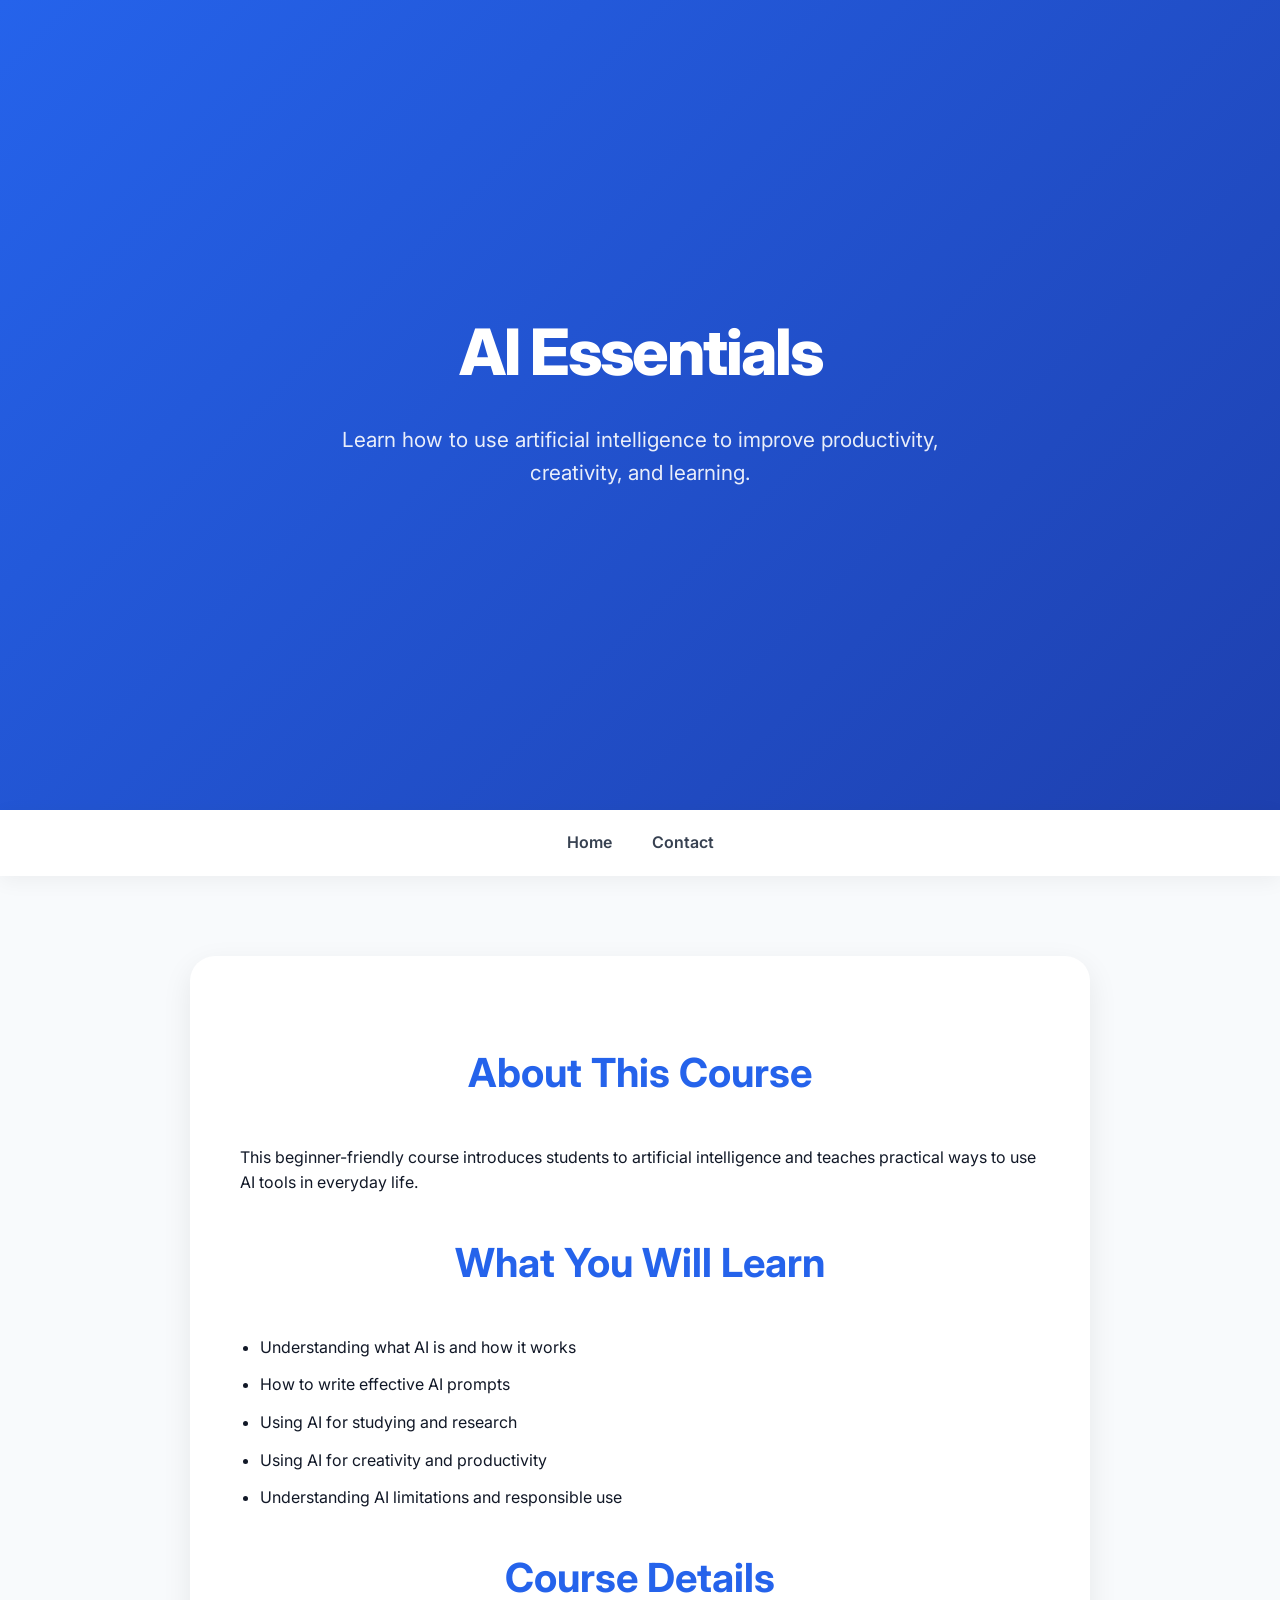
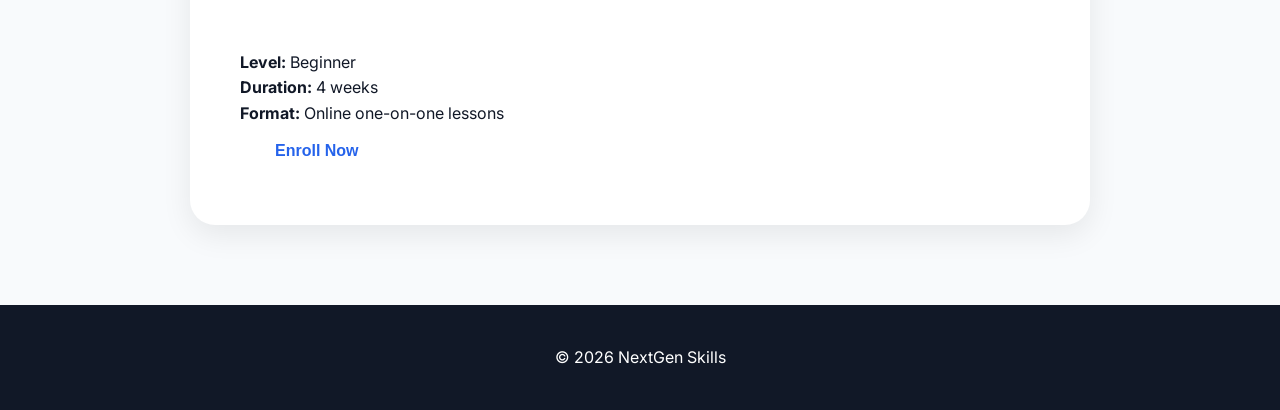
<file: ai-course.html>
<!doctype html>
<html lang="en">
  <head>
    <meta charset="UTF-8" />

    <meta name="viewport" content="width=device-width, initial-scale=1.0" />

    <title>AI Essentials | NextGen Skills</title>

    <link rel="stylesheet" href="style.css" />
  </head>

  <body>
    <header>
      <h1>AI Essentials</h1>

      <p>
        Learn how to use artificial intelligence to improve productivity,
        creativity, and learning.
      </p>
    </header>

    <nav>
      <ul>
        <li><a href="index.html">Home</a></li>

        <li><a href="contact.html">Contact</a></li>
      </ul>
    </nav>

    <main>
      <section class="course-details">
        <h2>About This Course</h2>

        <p>
          This beginner-friendly course introduces students to artificial
          intelligence and teaches practical ways to use AI tools in everyday
          life.
        </p>

        <h2>What You Will Learn</h2>

        <ul>
          <li>Understanding what AI is and how it works</li>

          <li>How to write effective AI prompts</li>

          <li>Using AI for studying and research</li>

          <li>Using AI for creativity and productivity</li>

          <li>Understanding AI limitations and responsible use</li>
        </ul>

        <h2>Course Details</h2>

        <p><strong>Level:</strong> Beginner</p>

        <p><strong>Duration:</strong> 4 weeks</p>

        <p><strong>Format:</strong> Online one-on-one lessons</p>

        <button>Enroll Now</button>
      </section>
    </main>

    <footer>
      <p>© 2026 NextGen Skills</p>
    </footer>
  </body>
</html>
</file>
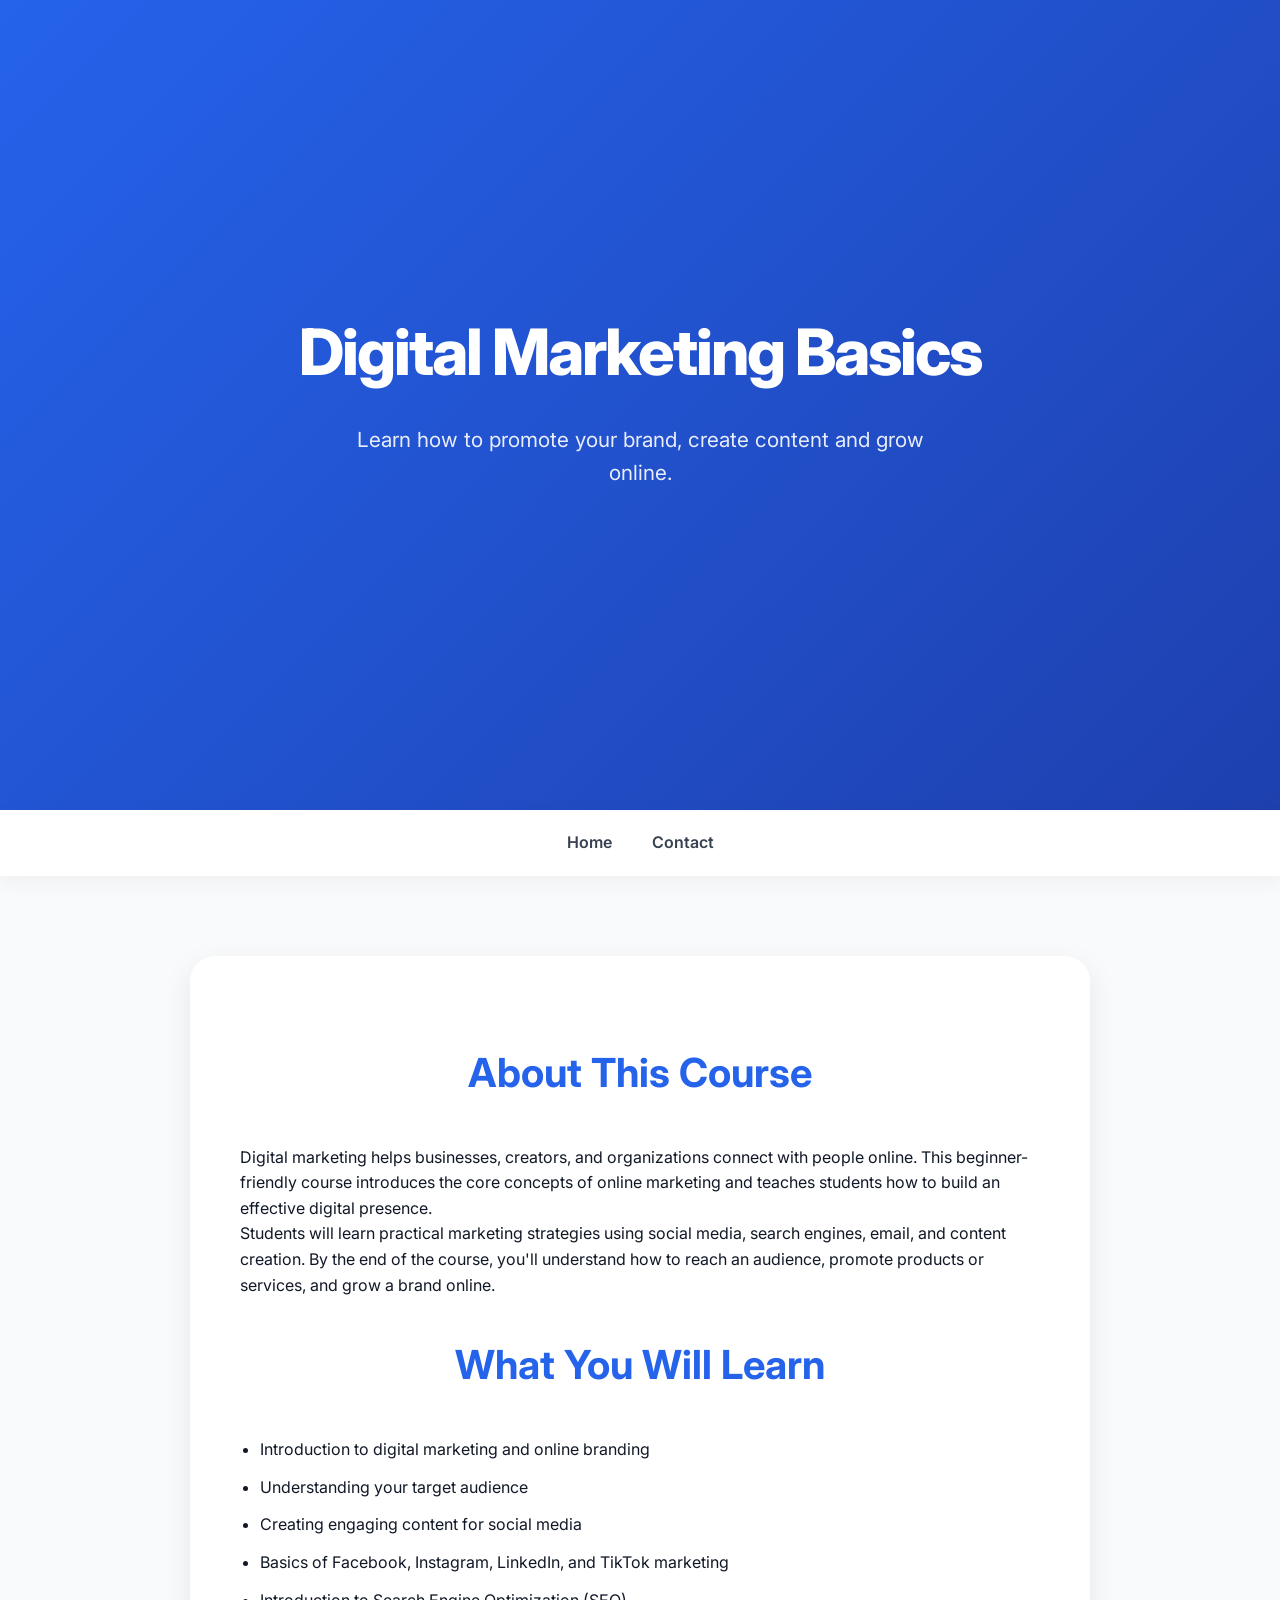
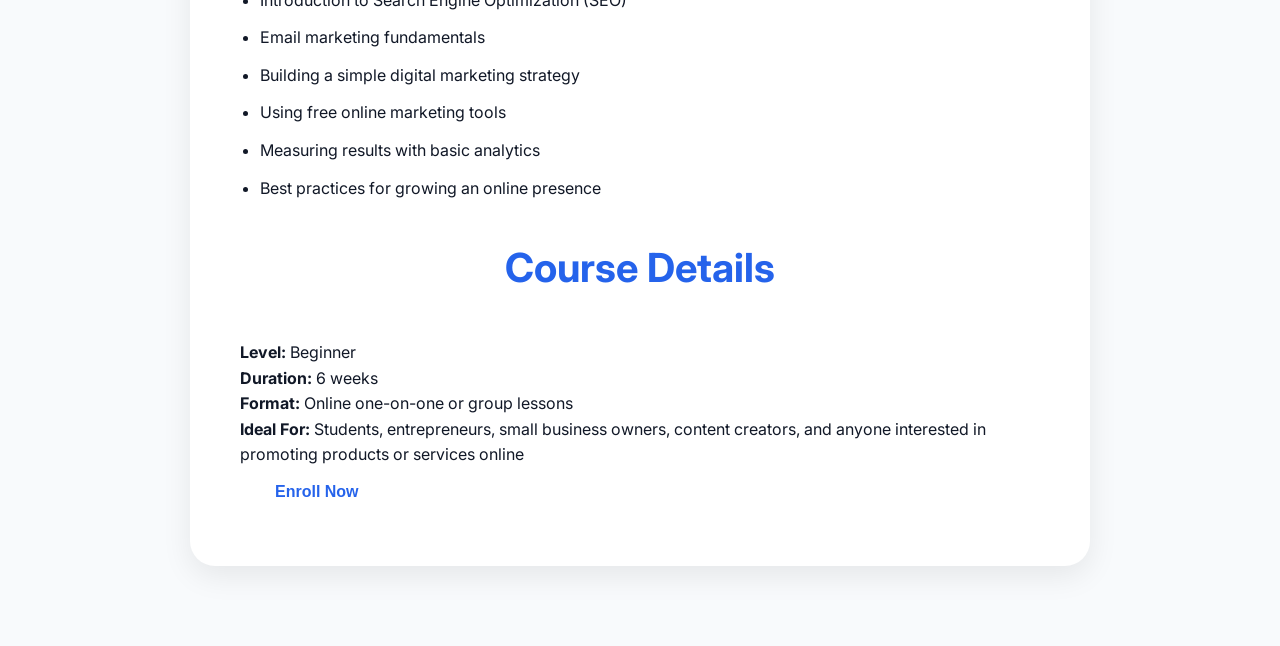
<file: digital-marketing.html>
<!doctype html>
<html lang="en">
  <head>
    <meta charset="UTF-8" />

    <meta name="viewport" content="width=device-width, initial-scale=1.0" />

    <title>Digital Marketing | NextGen Skills</title>

    <link rel="stylesheet" href="style.css" />
  </head>

  <body>
    <header>
      <h1>Digital Marketing Basics</h3>
            <p>
              Learn how to promote your brand, create content and grow online.</p>
    </header>

    <nav>
      <ul>
        <li><a href="index.html">Home</a></li>

        <li><a href="contact.html">Contact</a></li>
      </ul>
    </nav>

    <main>
      <section class="course-details">
<h2>About This Course</h2>

<p>
Digital marketing helps businesses, creators, and organizations connect
with people online. This beginner-friendly course introduces the core
concepts of online marketing and teaches students how to build an effective
digital presence.
</p>

<p>
Students will learn practical marketing strategies using social media,
search engines, email, and content creation. By the end of the course,
you'll understand how to reach an audience, promote products or services,
and grow a brand online.
</p>


<h2>What You Will Learn</h2>

<ul>

<li>Introduction to digital marketing and online branding</li>

<li>Understanding your target audience</li>

<li>Creating engaging content for social media</li>

<li>Basics of Facebook, Instagram, LinkedIn, and TikTok marketing</li>

<li>Introduction to Search Engine Optimization (SEO)</li>

<li>Email marketing fundamentals</li>

<li>Building a simple digital marketing strategy</li>

<li>Using free online marketing tools</li>

<li>Measuring results with basic analytics</li>

<li>Best practices for growing an online presence</li>

</ul>


<h2>Course Details</h2>

<p>
<strong>Level:</strong> Beginner
</p>

<p>
<strong>Duration:</strong> 6 weeks
</p>

<p>
<strong>Format:</strong> Online one-on-one or group lessons
</p>

<p>
<strong>Ideal For:</strong> Students, entrepreneurs, small business owners, content creators, and anyone interested in promoting products or services online
</p>

<button>
Enroll Now
</button>
</file>
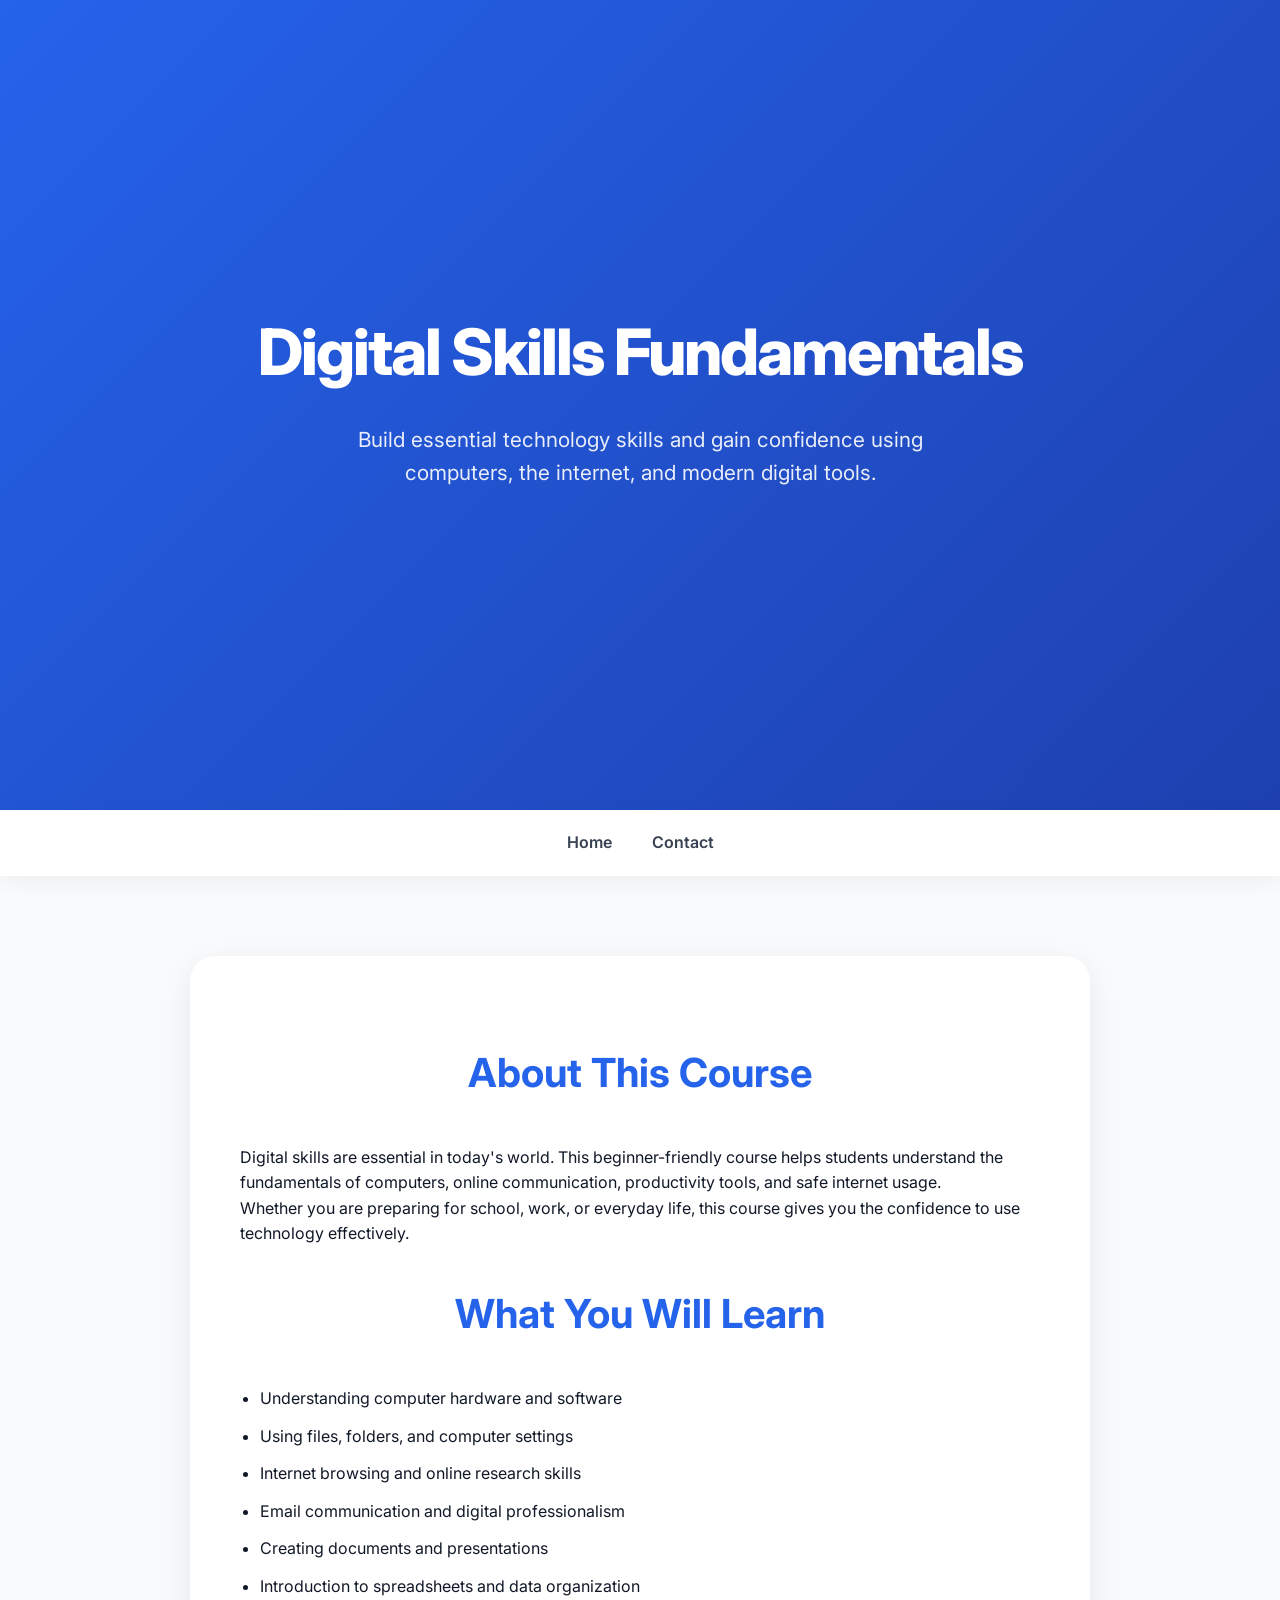
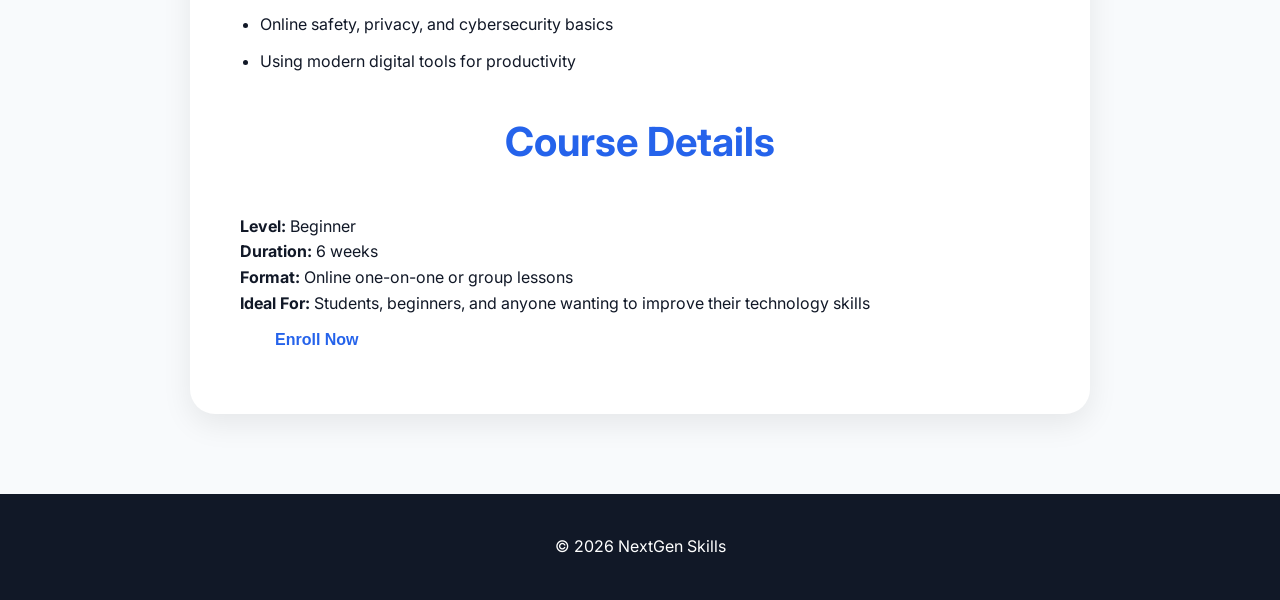
<file: digital-skills.html>
<!DOCTYPE html>
<html lang="en">

<head>

    <meta charset="UTF-8">

    <meta name="viewport" content="width=device-width, initial-scale=1.0">

    <title>Digital Skills Fundamentals | NextGen Skills</title>

    <link rel="stylesheet" href="style.css">

</head>


<body>


<header>

    <h1>Digital Skills Fundamentals</h1>

    <p>
        Build essential technology skills and gain confidence
        using computers, the internet, and modern digital tools.
    </p>

</header>



<nav>

<ul>

<li><a href="index.html">Home</a></li>

<li><a href="contact.html">Contact</a></li>

</ul>

</nav>




<main>


<section class="course-details">


<h2>About This Course</h2>


<p>
Digital skills are essential in today's world. This beginner-friendly
course helps students understand the fundamentals of computers,
online communication, productivity tools, and safe internet usage.
</p>


<p>
Whether you are preparing for school, work, or everyday life,
this course gives you the confidence to use technology effectively.
</p>




<h2>What You Will Learn</h2>


<ul>

<li>Understanding computer hardware and software</li>

<li>Using files, folders, and computer settings</li>

<li>Internet browsing and online research skills</li>

<li>Email communication and digital professionalism</li>

<li>Creating documents and presentations</li>

<li>Introduction to spreadsheets and data organization</li>

<li>Online safety, privacy, and cybersecurity basics</li>

<li>Using modern digital tools for productivity</li>

</ul>




<h2>Course Details</h2>


<p>
<strong>Level:</strong> Beginner
</p>


<p>
<strong>Duration:</strong> 6 weeks
</p>


<p>
<strong>Format:</strong> Online one-on-one or group lessons
</p>


<p>
<strong>Ideal For:</strong> Students, beginners, and anyone wanting to improve their technology skills
</p>



<button>
Enroll Now
</button>


</section>


</main>




<footer>

<p>
© 2026 NextGen Skills
</p>

</footer>


</body>

</html>
</file>
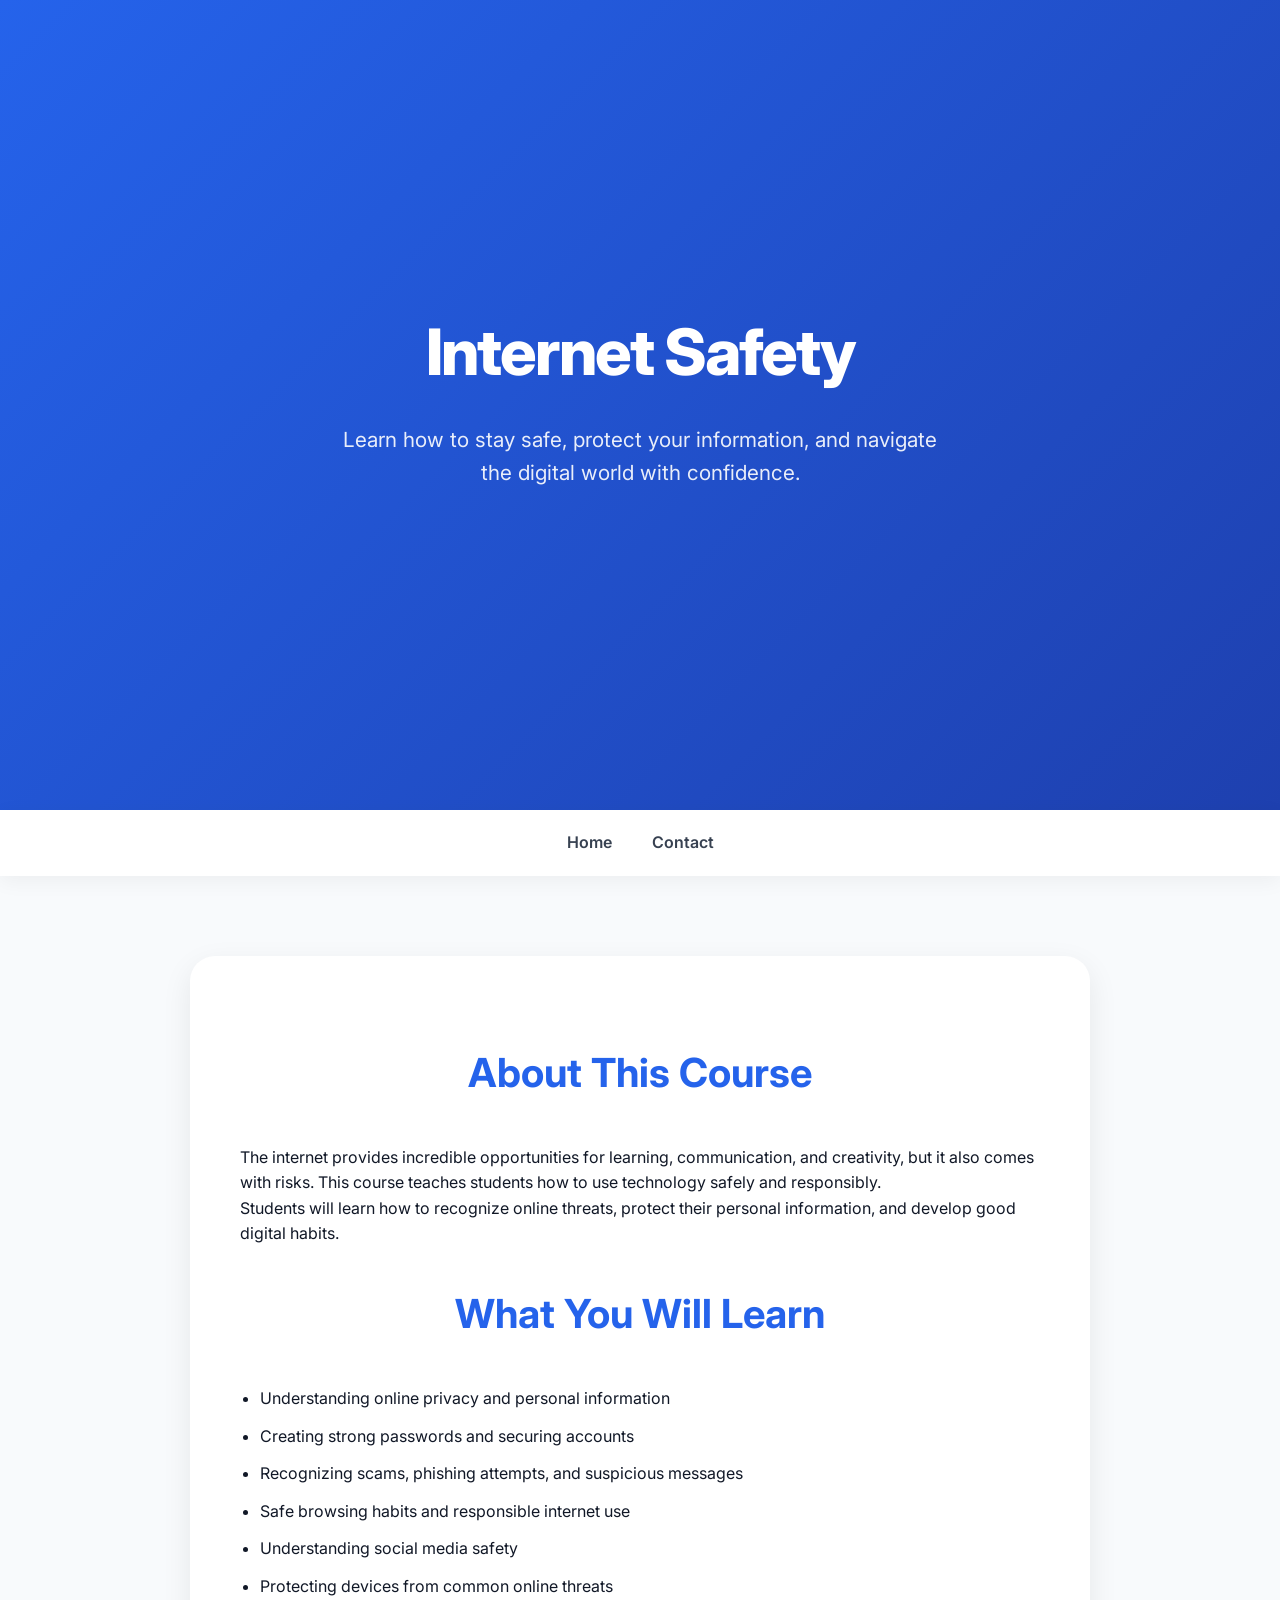
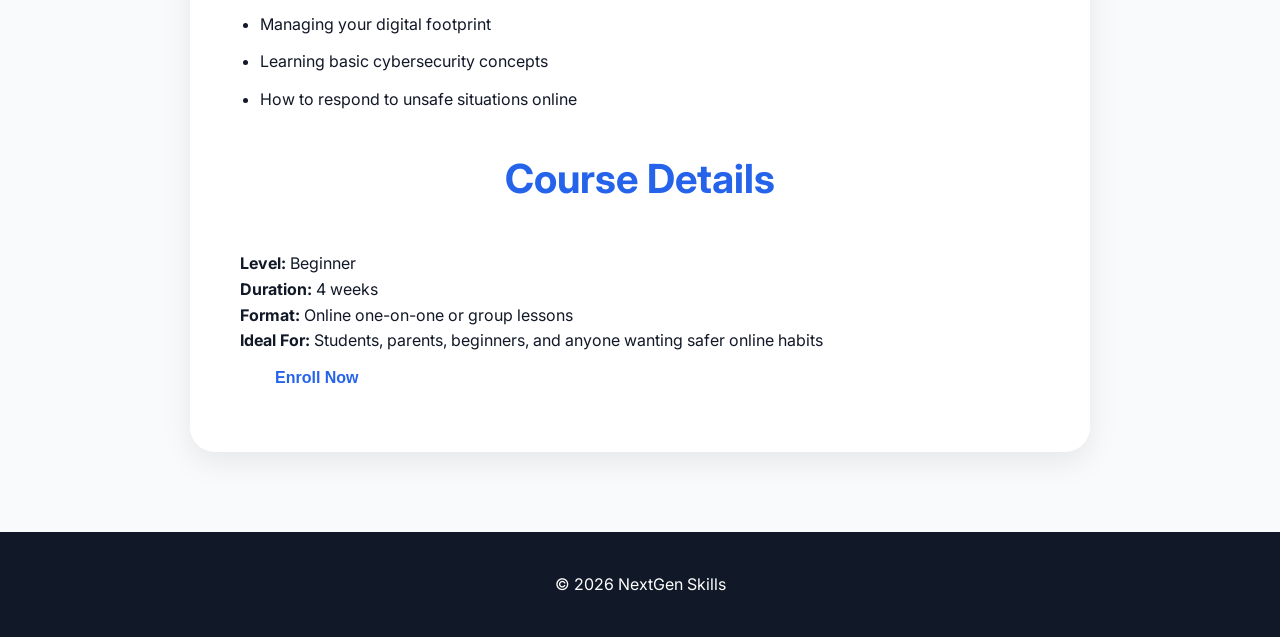
<file: internet-safety.html>
<!DOCTYPE html>
<html lang="en">

<head>

    <meta charset="UTF-8">

    <meta name="viewport" content="width=device-width, initial-scale=1.0">

    <title>Internet Safety | NextGen Skills</title>

    <link rel="stylesheet" href="style.css">

</head>


<body>


<header>

    <h1>Internet Safety</h1>

    <p>
        Learn how to stay safe, protect your information,
        and navigate the digital world with confidence.
    </p>

</header>



<nav>

<ul>

<li><a href="index.html">Home</a></li>

<li><a href="contact.html">Contact</a></li>

</ul>

</nav>




<main>


<section class="course-details">


<h2>About This Course</h2>


<p>
The internet provides incredible opportunities for learning,
communication, and creativity, but it also comes with risks.
This course teaches students how to use technology safely
and responsibly.
</p>


<p>
Students will learn how to recognize online threats, protect
their personal information, and develop good digital habits.
</p>




<h2>What You Will Learn</h2>


<ul>

<li>Understanding online privacy and personal information</li>

<li>Creating strong passwords and securing accounts</li>

<li>Recognizing scams, phishing attempts, and suspicious messages</li>

<li>Safe browsing habits and responsible internet use</li>

<li>Understanding social media safety</li>

<li>Protecting devices from common online threats</li>

<li>Managing your digital footprint</li>

<li>Learning basic cybersecurity concepts</li>

<li>How to respond to unsafe situations online</li>

</ul>




<h2>Course Details</h2>


<p>
<strong>Level:</strong> Beginner
</p>


<p>
<strong>Duration:</strong> 4 weeks
</p>


<p>
<strong>Format:</strong> Online one-on-one or group lessons
</p>


<p>
<strong>Ideal For:</strong> Students, parents, beginners, and anyone wanting safer online habits
</p>



<button>
Enroll Now
</button>


</section>


</main>




<footer>

<p>
© 2026 NextGen Skills
</p>

</footer>


</body>

</html>
</file>
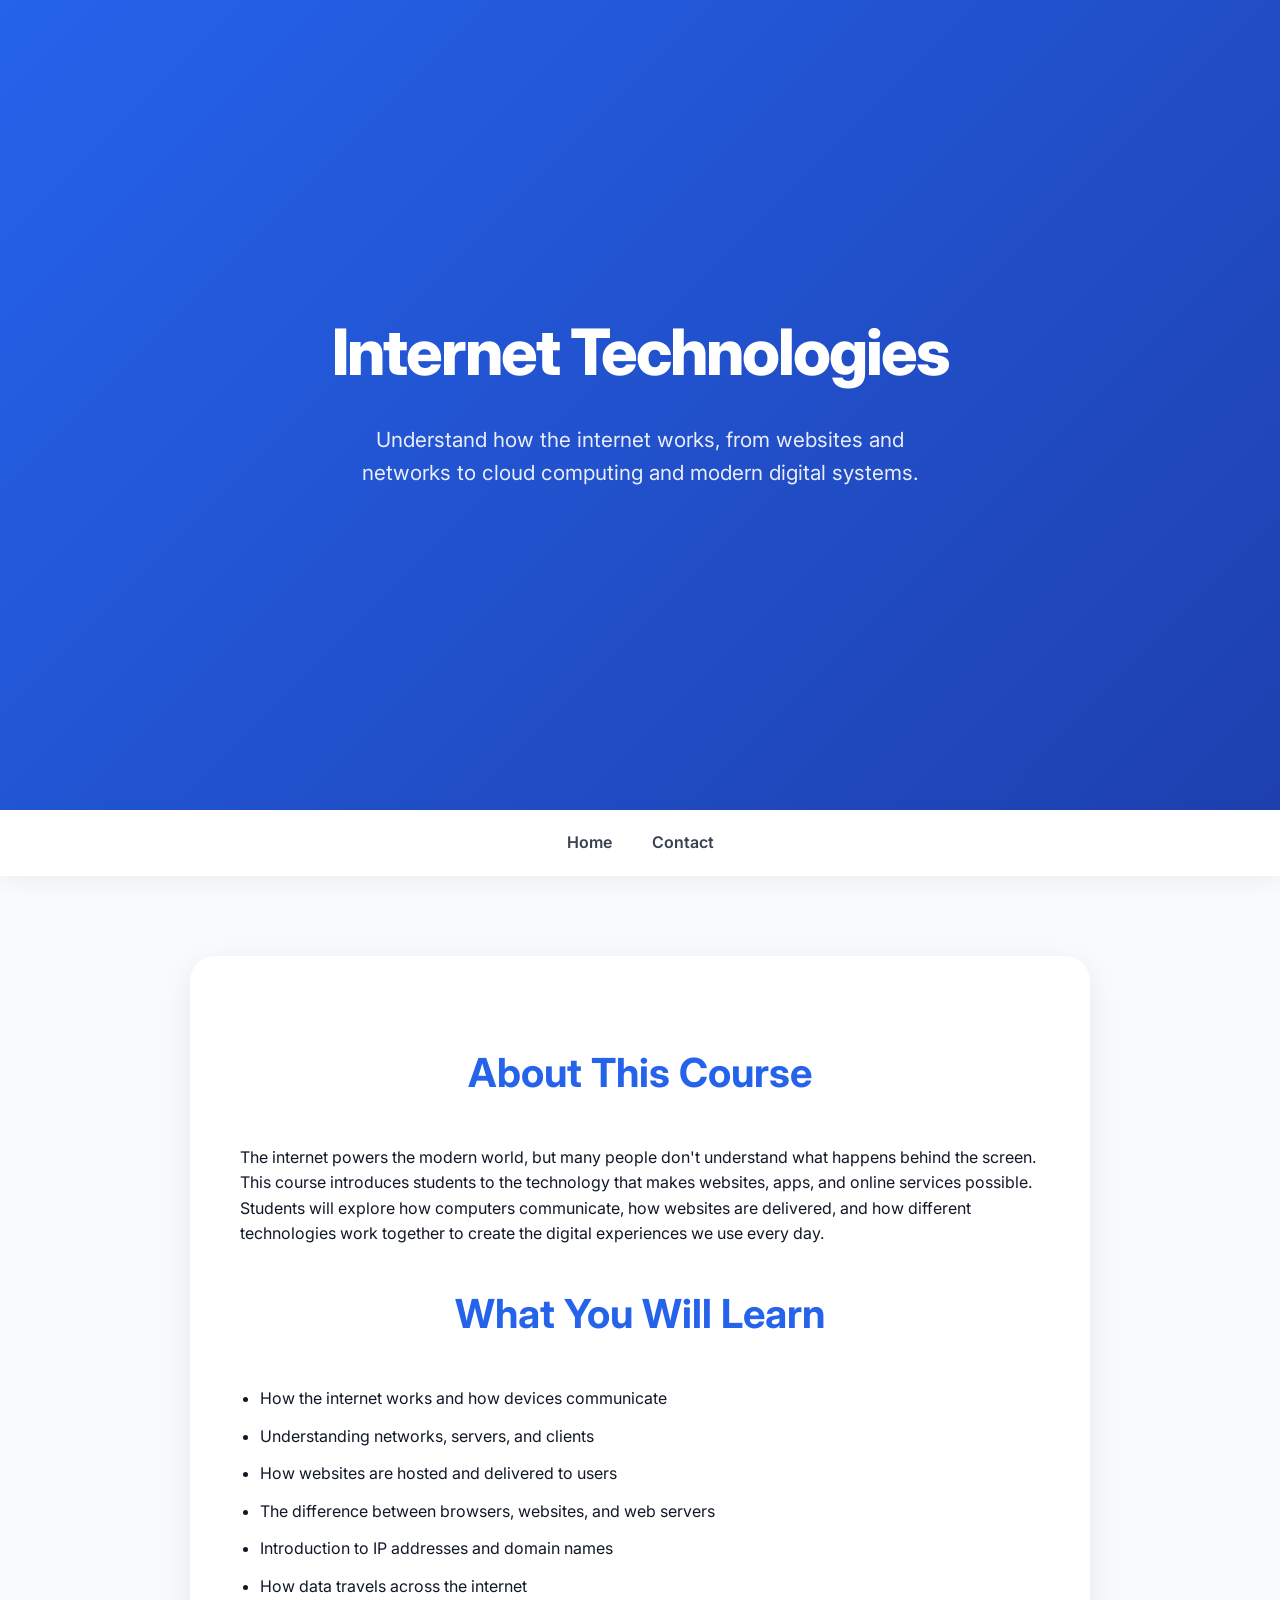
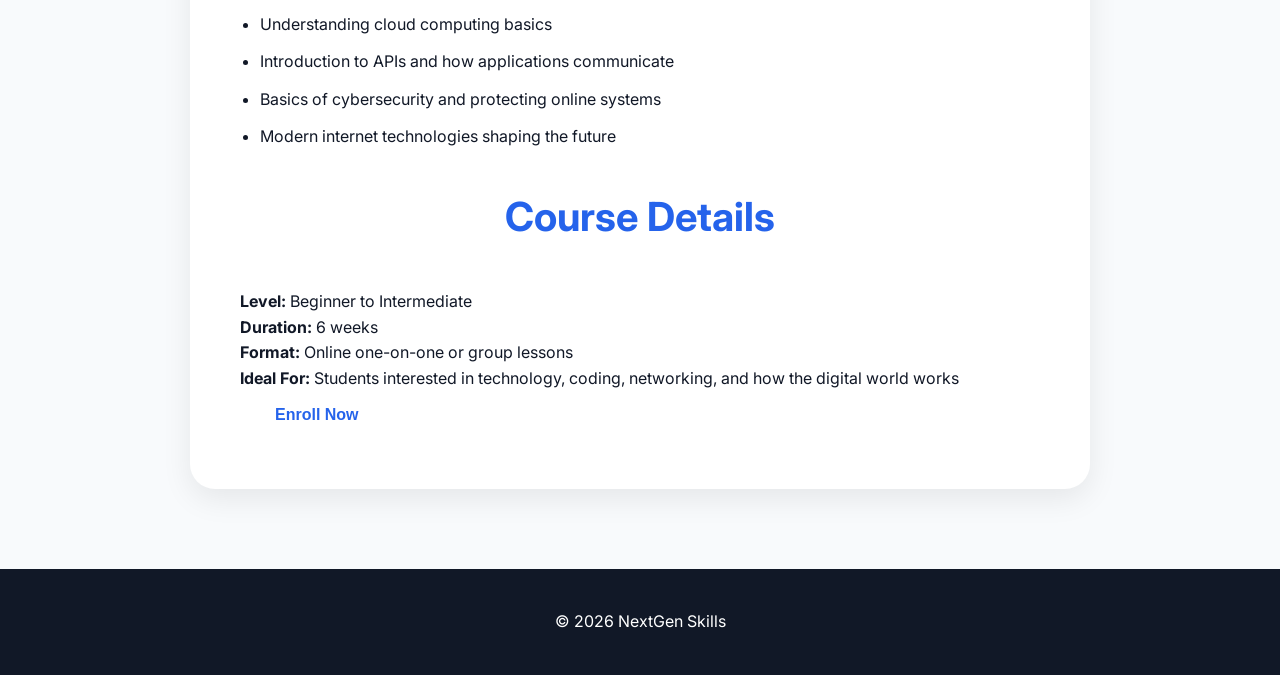
<file: internet-tech.html>
<!DOCTYPE html>
<html lang="en">

<head>

    <meta charset="UTF-8">

    <meta name="viewport" content="width=device-width, initial-scale=1.0">

    <title>Internet Technologies | NextGen Skills</title>

    <link rel="stylesheet" href="style.css">

</head>


<body>


<header>

    <h1>Internet Technologies</h1>

    <p>
        Understand how the internet works, from websites and networks
        to cloud computing and modern digital systems.
    </p>

</header>



<nav>

<ul>

<li><a href="index.html">Home</a></li>

<li><a href="contact.html">Contact</a></li>

</ul>

</nav>




<main>


<section class="course-details">


<h2>About This Course</h2>


<p>
The internet powers the modern world, but many people don't
understand what happens behind the screen. This course introduces
students to the technology that makes websites, apps, and online
services possible.
</p>


<p>
Students will explore how computers communicate, how websites
are delivered, and how different technologies work together
to create the digital experiences we use every day.
</p>




<h2>What You Will Learn</h2>


<ul>

<li>How the internet works and how devices communicate</li>

<li>Understanding networks, servers, and clients</li>

<li>How websites are hosted and delivered to users</li>

<li>The difference between browsers, websites, and web servers</li>

<li>Introduction to IP addresses and domain names</li>

<li>How data travels across the internet</li>

<li>Understanding cloud computing basics</li>

<li>Introduction to APIs and how applications communicate</li>

<li>Basics of cybersecurity and protecting online systems</li>

<li>Modern internet technologies shaping the future</li>

</ul>




<h2>Course Details</h2>


<p>
<strong>Level:</strong> Beginner to Intermediate
</p>


<p>
<strong>Duration:</strong> 6 weeks
</p>


<p>
<strong>Format:</strong> Online one-on-one or group lessons
</p>


<p>
<strong>Ideal For:</strong> Students interested in technology, coding, networking, and how the digital world works
</p>



<button>
Enroll Now
</button>


</section>


</main>




<footer>

<p>
© 2026 NextGen Skills
</p>

</footer>


</body>

</html>
</file>
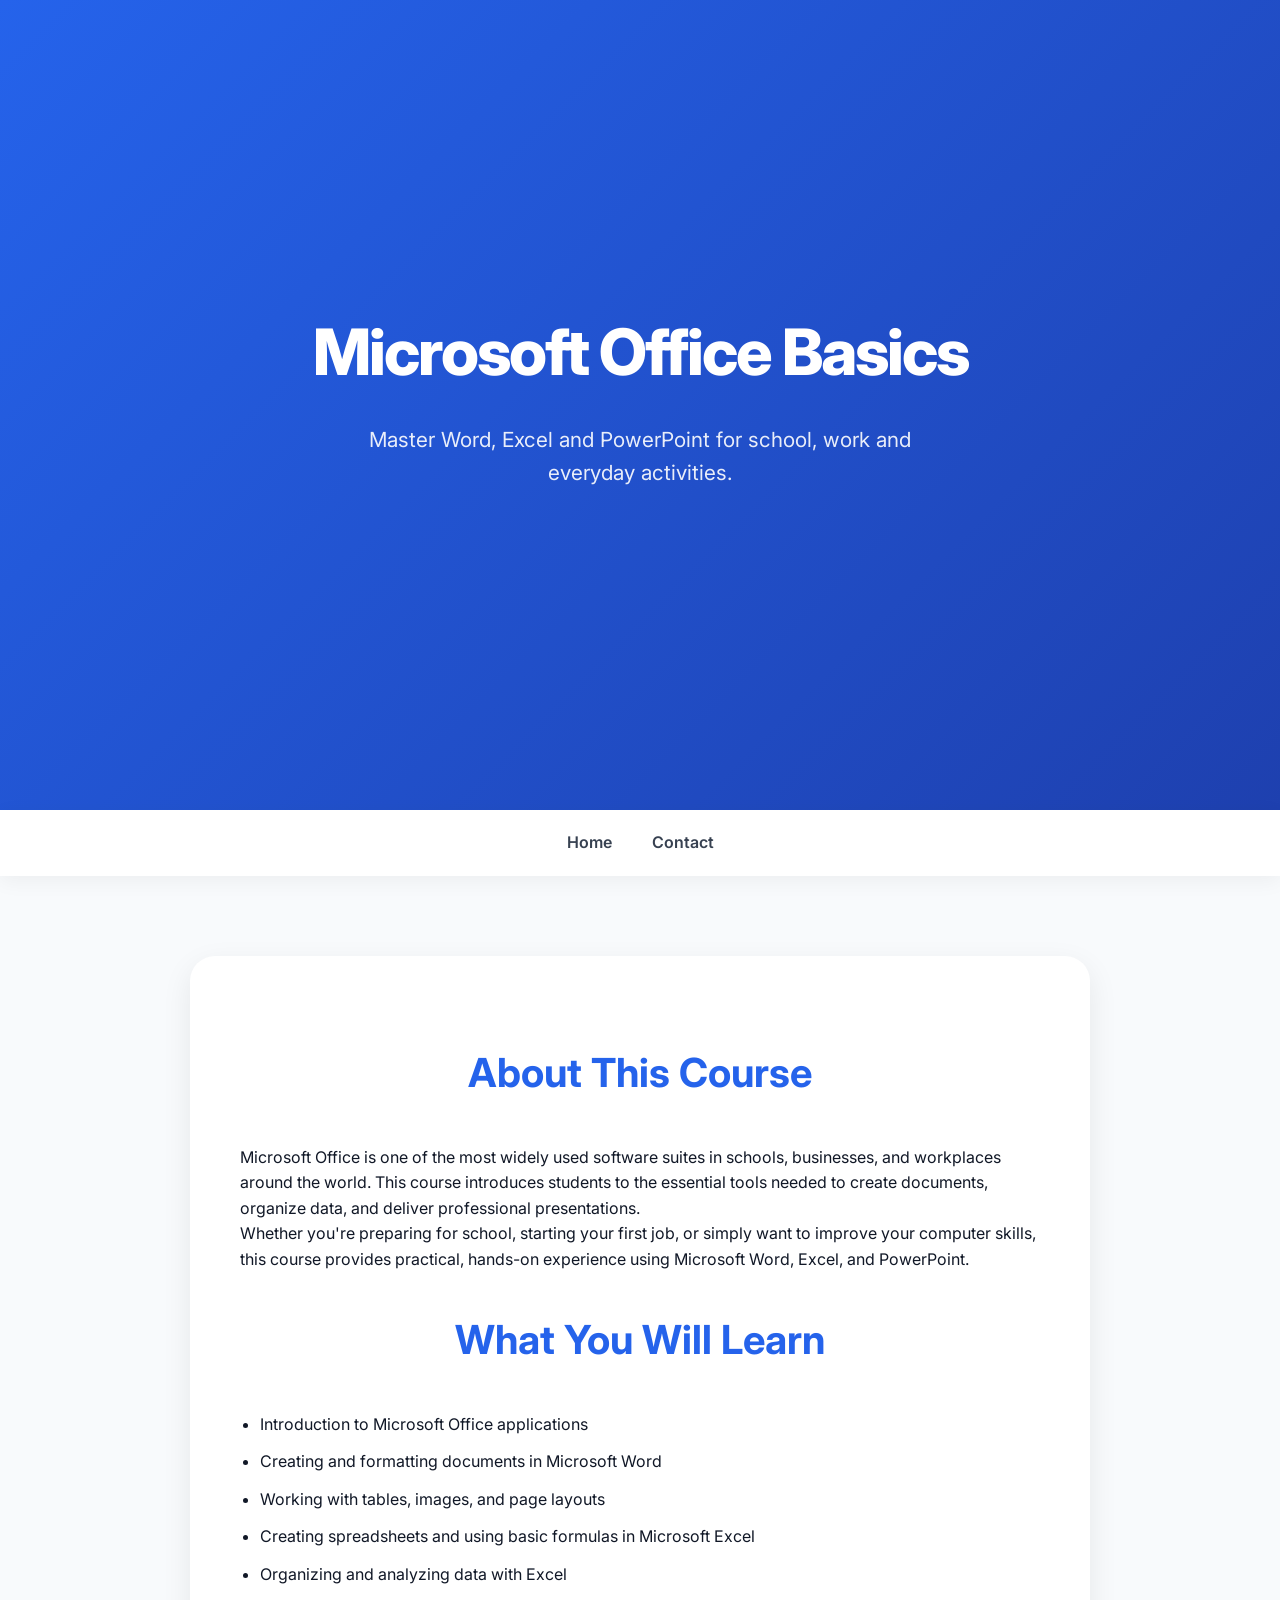
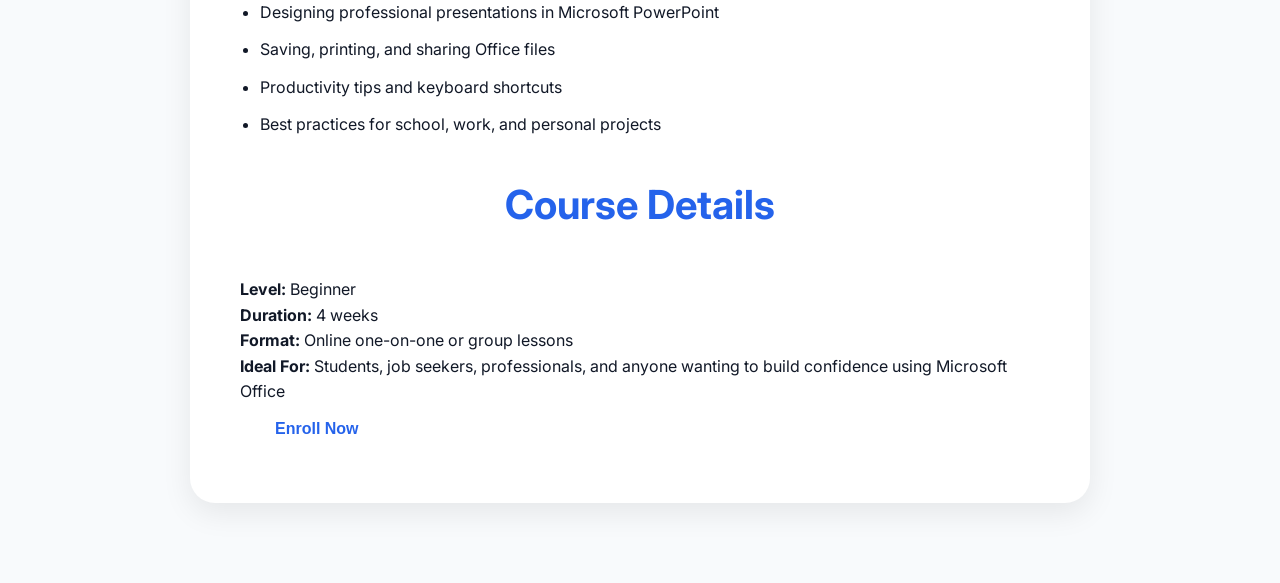
<file: microsoft.html>
<!doctype html>
<html lang="en">
  <head>
    <meta charset="UTF-8" />

    <meta name="viewport" content="width=device-width, initial-scale=1.0" />

    <title>Microsoft Office | NextGen Skills</title>

    <link rel="stylesheet" href="style.css" />
  </head>

  <body>
    <header>
      <h1>Microsoft Office Basics</h3>
            <p>
              Master Word, Excel and PowerPoint for school, work and everyday activities.
            </p>
    </header>

    <nav>
      <ul>
        <li><a href="index.html">Home</a></li>

        <li><a href="contact.html">Contact</a></li>
      </ul>
    </nav>

    <main>
      <section class="course-details">
<h2>About This Course</h2>

<p>
Microsoft Office is one of the most widely used software suites in schools,
businesses, and workplaces around the world. This course introduces students
to the essential tools needed to create documents, organize data, and deliver
professional presentations.
</p>

<p>
Whether you're preparing for school, starting your first job, or simply
want to improve your computer skills, this course provides practical,
hands-on experience using Microsoft Word, Excel, and PowerPoint.
</p>


<h2>What You Will Learn</h2>

<ul>

<li>Introduction to Microsoft Office applications</li>

<li>Creating and formatting documents in Microsoft Word</li>

<li>Working with tables, images, and page layouts</li>

<li>Creating spreadsheets and using basic formulas in Microsoft Excel</li>

<li>Organizing and analyzing data with Excel</li>

<li>Designing professional presentations in Microsoft PowerPoint</li>

<li>Saving, printing, and sharing Office files</li>

<li>Productivity tips and keyboard shortcuts</li>

<li>Best practices for school, work, and personal projects</li>

</ul>


<h2>Course Details</h2>

<p>
<strong>Level:</strong> Beginner
</p>

<p>
<strong>Duration:</strong> 4 weeks
</p>

<p>
<strong>Format:</strong> Online one-on-one or group lessons
</p>

<p>
<strong>Ideal For:</strong> Students, job seekers, professionals, and anyone wanting to build confidence using Microsoft Office
</p>

<button>
Enroll Now
</button>
</file>
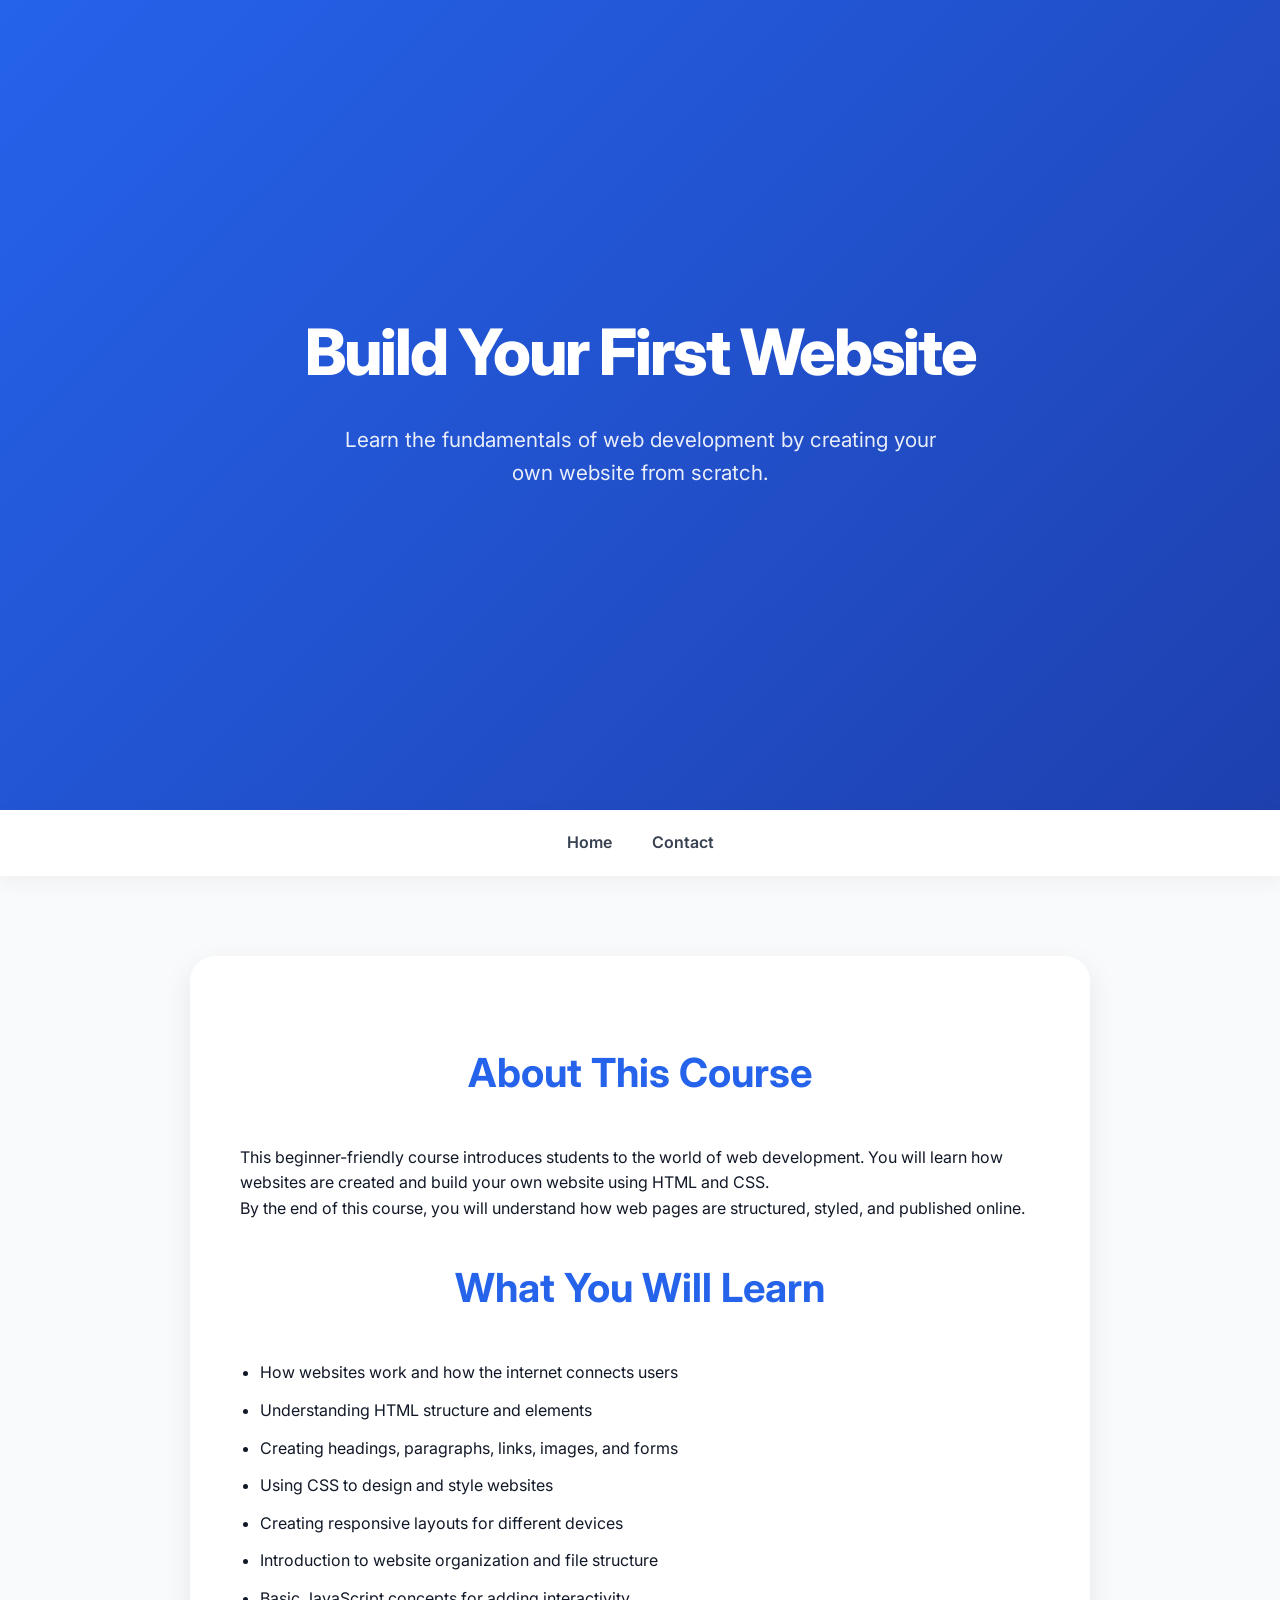
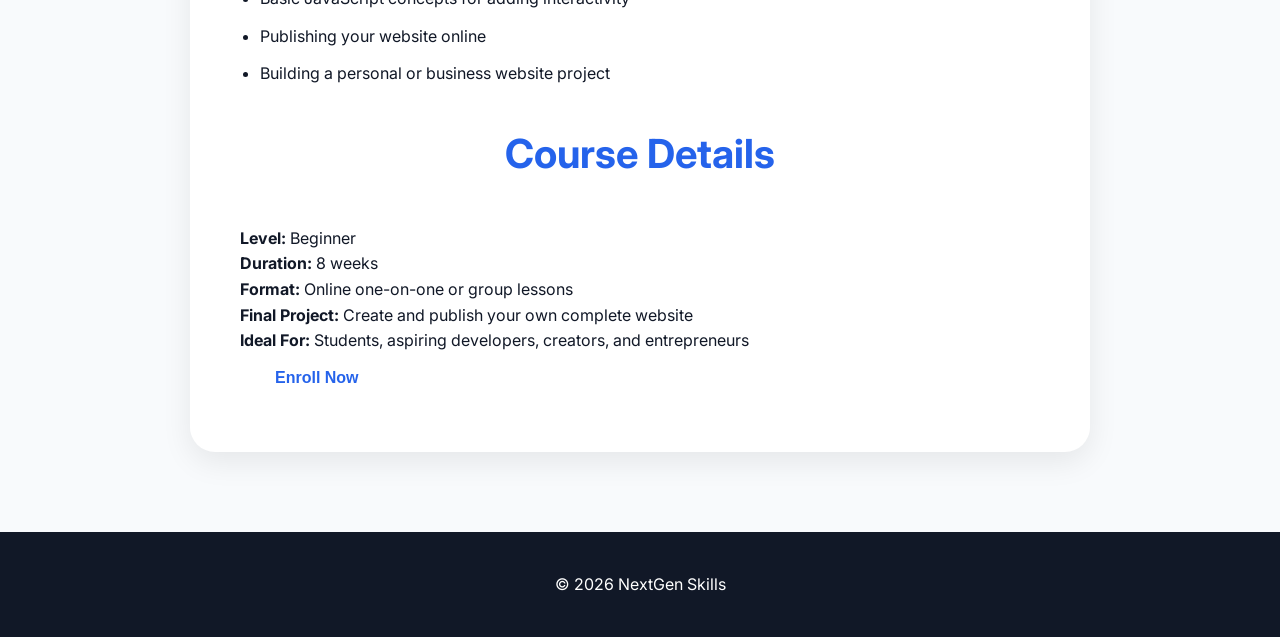
<file: web-development.html>
<!DOCTYPE html>
<html lang="en">

<head>

    <meta charset="UTF-8">

    <meta name="viewport" content="width=device-width, initial-scale=1.0">

    <title>Build Your First Website | NextGen Skills</title>

    <link rel="stylesheet" href="style.css">

</head>


<body>


<header>

    <h1>Build Your First Website</h1>

    <p>
        Learn the fundamentals of web development by creating
        your own website from scratch.
    </p>

</header>



<nav>

<ul>

<li><a href="index.html">Home</a></li>


<li><a href="contact.html">Contact</a></li>

</ul>

</nav>




<main>


<section class="course-details">


<h2>About This Course</h2>


<p>
This beginner-friendly course introduces students to the
world of web development. You will learn how websites are
created and build your own website using HTML and CSS.
</p>


<p>
By the end of this course, you will understand how web pages
are structured, styled, and published online.
</p>




<h2>What You Will Learn</h2>


<ul>

<li>How websites work and how the internet connects users</li>

<li>Understanding HTML structure and elements</li>

<li>Creating headings, paragraphs, links, images, and forms</li>

<li>Using CSS to design and style websites</li>

<li>Creating responsive layouts for different devices</li>

<li>Introduction to website organization and file structure</li>

<li>Basic JavaScript concepts for adding interactivity</li>

<li>Publishing your website online</li>

<li>Building a personal or business website project</li>

</ul>




<h2>Course Details</h2>


<p>
<strong>Level:</strong> Beginner
</p>


<p>
<strong>Duration:</strong> 8 weeks
</p>


<p>
<strong>Format:</strong> Online one-on-one or group lessons
</p>


<p>
<strong>Final Project:</strong> Create and publish your own complete website
</p>


<p>
<strong>Ideal For:</strong> Students, aspiring developers, creators, and entrepreneurs
</p>




<button>
Enroll Now
</button>


</section>


</main>




<footer>

<p>
© 2026 NextGen Skills
</p>

</footer>


</body>

</html>
</file>
<file: style.css>
/* =========================
   GLOBAL STYLES
========================= */

@import url('https://fonts.googleapis.com/css2?family=Inter:wght@400;500;600;700;800&display=swap');

* {
    margin: 0;
    padding: 0;
    box-sizing: border-box;
}

html {
    scroll-behavior: smooth;
}

body {
    font-family: 'Inter', sans-serif;
    color: #111827;
    background: #f8fafc;
    line-height: 1.6;
}


/* =========================
   HEADER
========================= */

header {
    min-height: 90vh;
    display: flex;
    flex-direction: column;
    justify-content: center;
    align-items: center;
    text-align: center;

    padding: 40px 20px;

    background:
    linear-gradient(
        135deg,
        #2563eb,
        #1e40af
    );

    color: white;
}


header h1 {
    font-size: 4rem;
    font-weight: 800;
    letter-spacing: -2px;
}


header p {
    font-size: 1.3rem;
    max-width: 600px;
    margin: 20px auto;
    opacity: 0.9;
}


button {
    background: white;
    color: #2563eb;

    border: none;
    padding: 15px 35px;

    border-radius: 50px;

    font-size: 1rem;
    font-weight: 600;

    cursor: pointer;

    transition: 0.3s ease;
}


button:hover {
    transform: translateY(-3px);
    box-shadow: 0 15px 30px rgba(0,0,0,0.15);
}


/* =========================
   NAVIGATION
========================= */


nav {

    background:white;

    padding:20px;

    position: sticky;
    top:0;

    z-index:100;

    box-shadow:
    0 5px 20px rgba(0,0,0,0.05);
}


nav ul {

    display:flex;

    justify-content:center;

    gap:40px;

    list-style:none;

}


nav a {

    text-decoration:none;

    color:#374151;

    font-weight:600;

}


nav a:hover {

    color:#2563eb;

}



/* =========================
   MAIN SECTIONS
========================= */


main {

    max-width:1200px;

    margin:auto;

    padding:80px 20px;

}


section {

    margin-bottom:100px;

}


section h2 {

    text-align:center;

    font-size:2.5rem;

    margin-bottom:40px;

    color:#111827;

}



/* =========================
   HERO
========================= */


#hero {

    text-align:center;

}


#hero h2 {

    font-size:3rem;

}


#hero p {

    max-width:700px;

    margin:auto;

    font-size:1.2rem;

    color:#4b5563;

}



/* =========================
   COURSES
========================= */

.course-details {

    background: white;

    padding: 50px;

    border-radius: 25px;

    max-width: 900px;

    margin: auto;

    box-shadow: 
    0 10px 30px rgba(0,0,0,0.08);

}


.course-details h2 {

    margin-top: 35px;

    color: #2563eb;

}


.course-details ul {

    padding-left: 20px;

}


.course-details li {

    margin: 12px 0;

}


.course-link {

    text-decoration: none;

    color: inherit;

    display: block;

}


.course-link,
.course-link h3,
.course-link p {
    text-decoration: none;
    color: inherit;
}


.course-link article {
    cursor: pointer;
}


.course-link:hover article {
    transform: translateY(-8px);
}


#courses {

    display:grid;

    grid-template-columns:
    repeat(auto-fit,minmax(280px,1fr));

    gap:30px;

}


#courses h2 {

    grid-column:1/-1;

}


article {

    background:white;

    padding:35px;

    border-radius:20px;


    box-shadow:
    0 10px 30px rgba(0,0,0,0.06);


    transition:0.3s ease;

}


article:hover {

    transform:translateY(-8px);

    box-shadow:
    0 20px 40px rgba(0,0,0,0.12);

}


article h3 {

    color:#2563eb;

    margin-bottom:15px;

}


/* =========================
   ABOUT
========================= */

#about {

    background:white;

    padding:60px 20px;

    border-radius:25px;

    text-align:center;

}


.about-intro {

    max-width:700px;

    margin:20px auto 40px;

    line-height:1.6;

}


.benefits {

    display:grid;

    grid-template-columns:
    repeat(auto-fit,minmax(250px,1fr));

    gap:25px;

}


.benefit-card {

    background:#f9fafb;

    padding:30px;

    border-radius:20px;

    min-height:160px;

    display:flex;

    flex-direction:column;

    justify-content:center;

}

/* =========================
   PRICING
========================= */


#pricing {

    text-align: center;

    padding: 60px 20px;

}


.pricing-container {

    display: grid;

    grid-template-columns: repeat(auto-fit, minmax(260px, 1fr));

    gap: 25px;

    margin-top: 40px;

}


.price-card {

    background: white;

    padding: 30px;

    border-radius: 20px;

    min-height: 250px;

    display: flex;

    flex-direction: column;

    justify-content: center;

    box-shadow: 0 10px 30px rgba(0,0,0,0.08);

}


.price-card h4 {

    font-size: 1.5rem;

    margin-top: 20px;

}



/* =========================
   FAQ
========================= */


details {

    background:white;

    padding:20px;

    margin:15px 0;

    border-radius:15px;

}


summary {

    font-weight:600;

    cursor:pointer;

}



/* =========================
   CONTACT FORM
========================= */

.course-options {

    background: white;

    padding: 25px;

    border-radius: 15px;

    margin-top: 10px;

    text-align: left;

}


.course-options label {

    display: block;

    margin: 15px 0;

    font-weight: 500;

}

/* =========================
   SCHEDULE OPTIONS
========================= */


.schedule-options {

    background: white;

    padding: 25px;

    border-radius: 15px;

    margin-top: 10px;

    text-align: left;

    box-shadow:
    0 5px 20px rgba(0,0,0,0.05);

}


.schedule-options label {

    display: flex;

    align-items: center;

    gap: 10px;

    margin: 12px 0;

    font-weight: 500;

    cursor: pointer;

}


.schedule-options input {

    width: 18px;

    height: 18px;

    cursor: pointer;

}


/* =========================
   DROPDOWN SELECTS
========================= */


select {

    width: 100%;

    padding: 15px;

    margin-top: 8px;

    border-radius: 12px;

    border: 1px solid #d1d5db;

    background: white;

    font-size: 1rem;

    cursor: pointer;

}


select:focus {

    outline: none;

    border-color: #2563eb;

    box-shadow:
    0 0 0 3px rgba(37,99,235,0.15);

}

.courses {

    height: 300px;

    display: flex;

    flex-direction: column;

    justify-content: center;

}


.course-options input {

    width: auto;

    margin-right: 10px;

}


.contact-section {

    max-width: 900px;

    margin: auto;

    text-align: center;

}


.contact-info {

    background: white;

    padding: 30px;

    border-radius: 20px;

    margin: 40px 0;

    box-shadow:
    0 10px 30px rgba(0,0,0,0.08);

}


.contact-section form {

    margin-top: 40px;

}


select {

    width: 100%;

    padding: 15px;

    margin-top: 8px;

    border-radius: 12px;

    border: 1px solid #d1d5db;

    font-size: 1rem;

}


form {

    max-width:600px;

    margin:auto;

    background:white;

    padding:40px;

    border-radius:25px;

    box-shadow:
    0 10px 30px rgba(0,0,0,0.08);

}


label {

    display:block;

    margin-top:20px;

    font-weight:600;

}


input,
textarea {

    width:100%;

    padding:15px;

    margin-top:8px;

    border-radius:12px;

    border:1px solid #d1d5db;

    font-size:1rem;

}


textarea {

    height:150px;

}


form button {

    margin-top:25px;

    background:#2563eb;

    color:white;

}



/* =========================
   FOOTER
========================= */


footer {

    background:#111827;

    color:white;

    text-align:center;

    padding:40px 20px;

}



/* =========================
   MOBILE DESIGN
========================= */


@media(max-width:768px){


header h1 {

    font-size:2.8rem;

}


nav ul {

    flex-direction:column;

    align-items:center;

    gap:15px;

}


section h2 {

    font-size:2rem;

}


#hero h2 {

    font-size:2.2rem;

}


}
</file>
